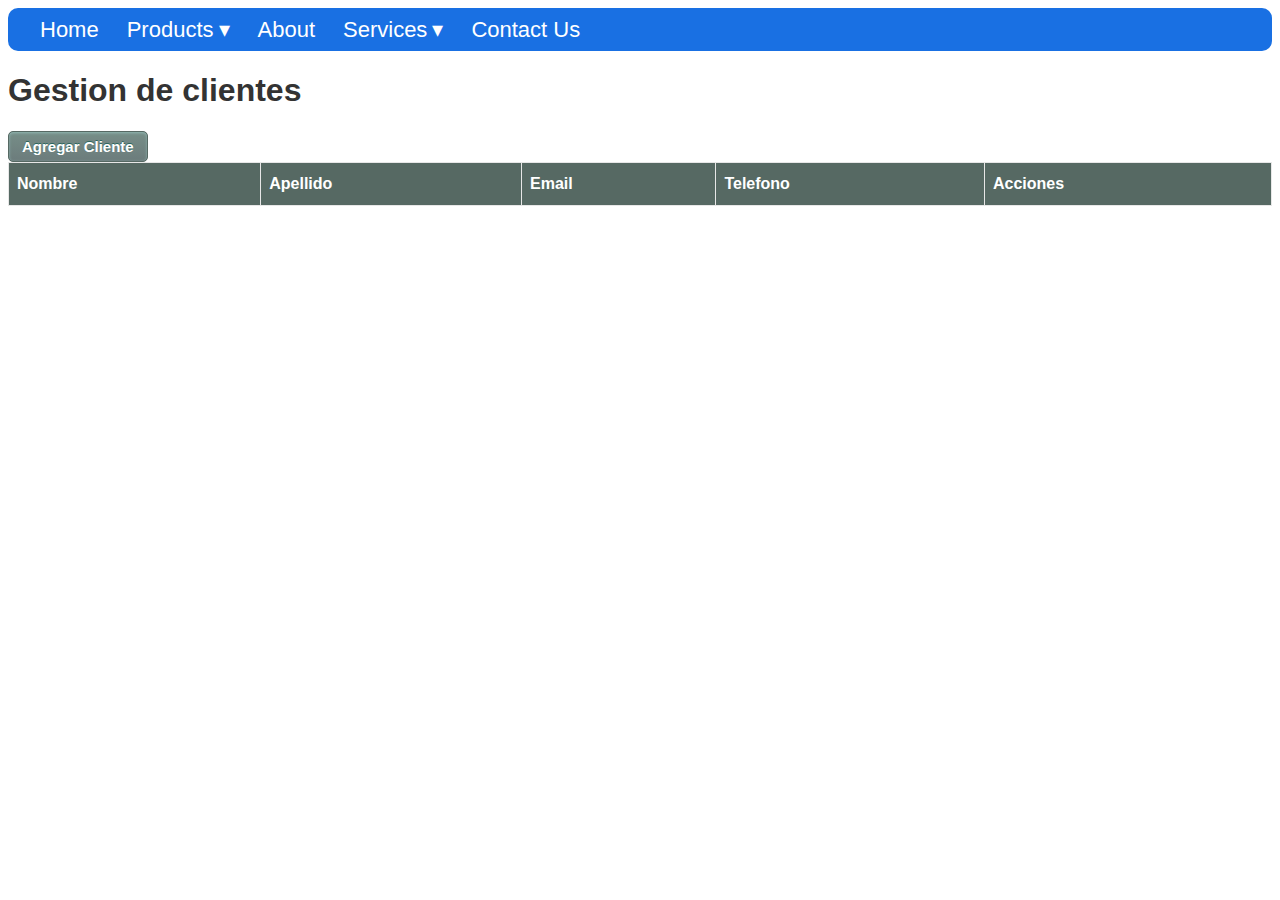
<file: frontend/index.html>
<head>
    
    </head>
    <body>
    <link rel="stylesheet" href="style.css" />
    <link rel="stylesheet" href="menu.css" />
    <script src="script.js"></script>

    <nav id='menu'>
        <input type='checkbox' id='responsive-menu' onclick='updatemenu()'><label></label>
        <ul>
          <li><a href='http://'>Home</a></li>
          <li><a class='dropdown-arrow' href='http://'>Products</a>
            <ul class='sub-menus'>
              <li><a href='http://'>Products 1</a></li>
              <li><a href='http://'>Products 2</a></li>
              <li><a href='http://'>Products 3</a></li>
              <li><a href='http://'>Products 4</a></li>
            </ul>
          </li>
          <li><a href='http://'>About</a></li>
          <li><a class='dropdown-arrow' href='http://'>Services</a>
            <ul class='sub-menus'>
              <li><a href='http://'>Services 1</a></li>
              <li><a href='http://'>Services 2</a></li>
              <li><a href='http://'>Services 3</a></li>
            </ul>
          </li>
          <li><a href='http://'>Contact Us</a></li>
        </ul>
      </nav>

    <h1>Gestion de clientes</h1>
    
    <a onclick="agregarCliente()" href="#" class="btnedit">Agregar Cliente</a>

    <table id="customers">
      <thead>
      <tr>
        <th>Nombre</th>
        <th>Apellido</th>
        <th>Email</th>
        <th>Telefono</th>
        <th>Acciones</th>
      </tr>
    </thead>
    
      <tbody>

      </tbody>
      

    </table>
    
    <div id="modal" class="modale" aria-hidden="true">
        <div class="modal-dialog">
          <div class="modal-header">
            <h2>Datos del clientes</h2>
            <a onclick="cerrarModal()" href="#" class="btn-close closemodale" aria-hidden="true">&times;</a>
          </div>
          <div class="modal-body">
            <input type="text" name="u" placeholder="Nombre" size="20" /><br/>
            <input type="text" name="u" placeholder="Apellido" size="20" /><br/>
            <input type="text" name="u" placeholder="Email" size="20" /><br/>
            <input type="text" name="u" placeholder="Telefono" size="20" /><br/>

          <div class="modal-footer">
        
      
            <a href="#" class="btn" id="btn_ingresar">Guardar</a>
          </div>
        </div>
      </div>
      <!-- /Modal -->
      
<script>
    function agregarCliente(){
        htmlModal = document.getElementById("modal");
        htmlModal.setAttribute("class", "modale opened");
    }
    function cerrarModal(){
        htmlModal = document.getElementById("modal");
        htmlModal.setAttribute("class", "modale");
    }
</script>

    </body>
</file>
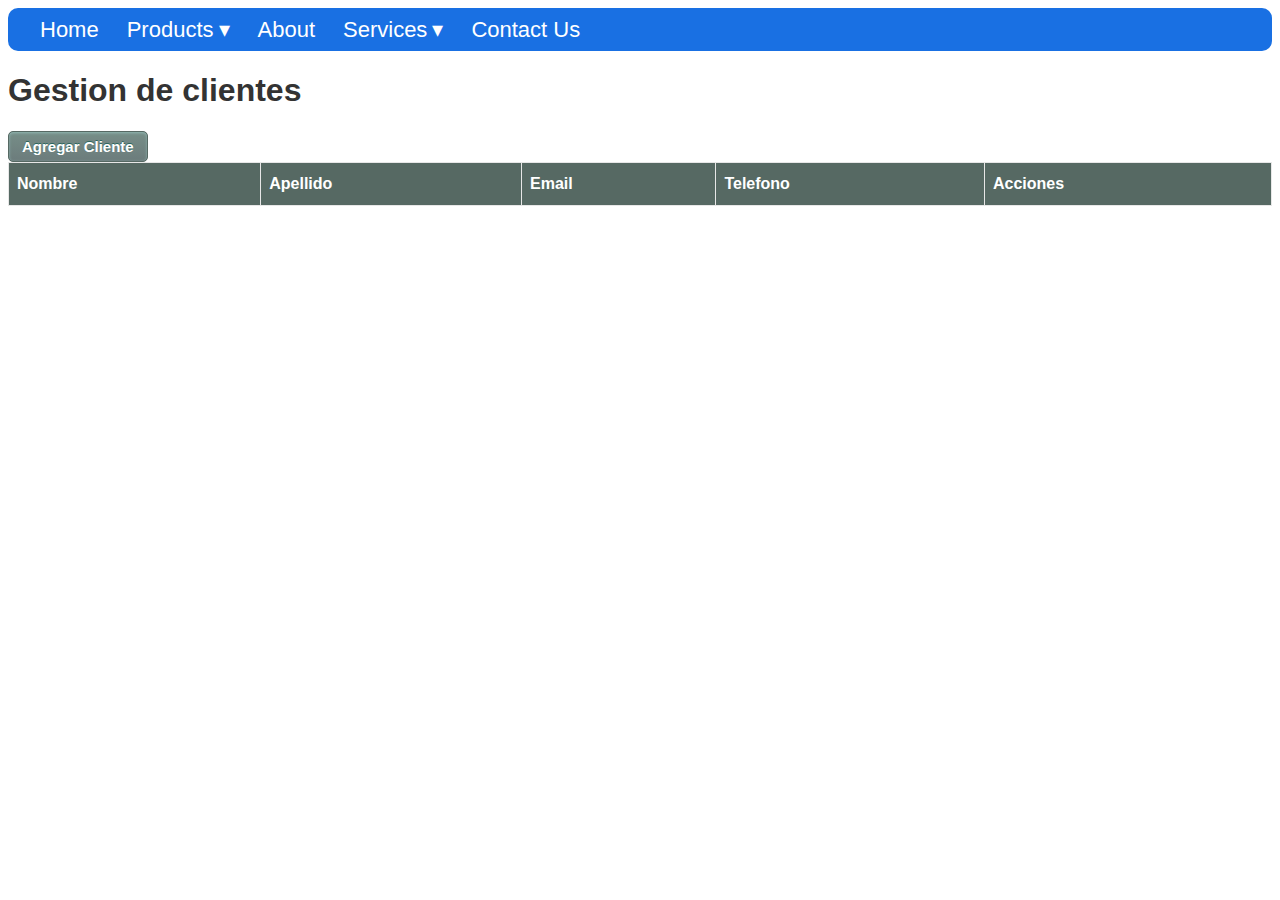
<file: front/formulario/index.html>
<head>
    
    </head>
    <body>
    <link rel="stylesheet" href="style.css" />
    <link rel="stylesheet" href="menu.css" />
    <link rel="preconnect" href="https://fonts.googleapis.com">
    <link rel="preconnect" href="https://fonts.gstatic.com" crossorigin>
    <link href="https://fonts.googleapis.com/css2?family=Share+Tech+Mono&display=swap" rel="stylesheet">
    <script src="script.js"></script>

    <nav id='menu'>
        <input type='checkbox' id='responsive-menu' onclick='updatemenu()'><label></label>
        <ul>
          <li><a href='http://'>Home</a></li>
          <li><a class='dropdown-arrow' href='http://'>Products</a>
            <ul class='sub-menus'>
              <li><a href='http://'>Products 1</a></li>
              <li><a href='http://'>Products 2</a></li>
              <li><a href='http://'>Products 3</a></li>
              <li><a href='http://'>Products 4</a></li>
            </ul>
          </li>
          <li><a href='http://'>About</a></li>
          <li><a class='dropdown-arrow' href='http://'>Services</a>
            <ul class='sub-menus'>
              <li><a href='http://'>Services 1</a></li>
              <li><a href='http://'>Services 2</a></li>
              <li><a href='http://'>Services 3</a></li>
            </ul>
          </li>
          <li><a href='http://'>Contact Us</a></li>
        </ul>
      </nav>

    <h1>Gestion de clientes</h1>
    
    <a onclick="agregarCliente()" href="#" class="btnedit">Agregar Cliente</a>

    <table id="customers">
      <thead>
      <tr>
        <th>Nombre</th>
        <th>Apellido</th>
        <th>Email</th>
        <th>Telefono</th>
        <th>Acciones</th>
      </tr>
    </thead>
    
      <tbody>

      </tbody>
      

    </table>
    
    <div id="modal" class="modale" aria-hidden="true">
        <div class="modal-dialog">
          <div class="modal-header">
            <h2>Datos del clientes</h2>
            <a onclick="cerrarModal()" href="#" class="btn-close closemodale" aria-hidden="true">&times;</a>
          </div>
          <div class="modal-body">
            <input type="text" name="u" placeholder="Nombre" size="20" /><br/>
            <input type="text" name="u" placeholder="Apellido" size="20" /><br/>
            <input type="text" name="u" placeholder="Email" size="20" /><br/>
            <input type="text" name="u" placeholder="Telefono" size="20" /><br/>

          <div class="modal-footer">
        
      
            <a href="#" class="btn" id="btn_ingresar">Guardar</a>
          </div>
        </div>
      </div>
      <!-- /Modal -->
      
<script>
    function agregarCliente(){
        htmlModal = document.getElementById("modal");
        htmlModal.setAttribute("class", "modale opened");
    }
    function cerrarModal(){
        htmlModal = document.getElementById("modal");
        htmlModal.setAttribute("class", "modale");
    }
</script>

    </body>
</file>
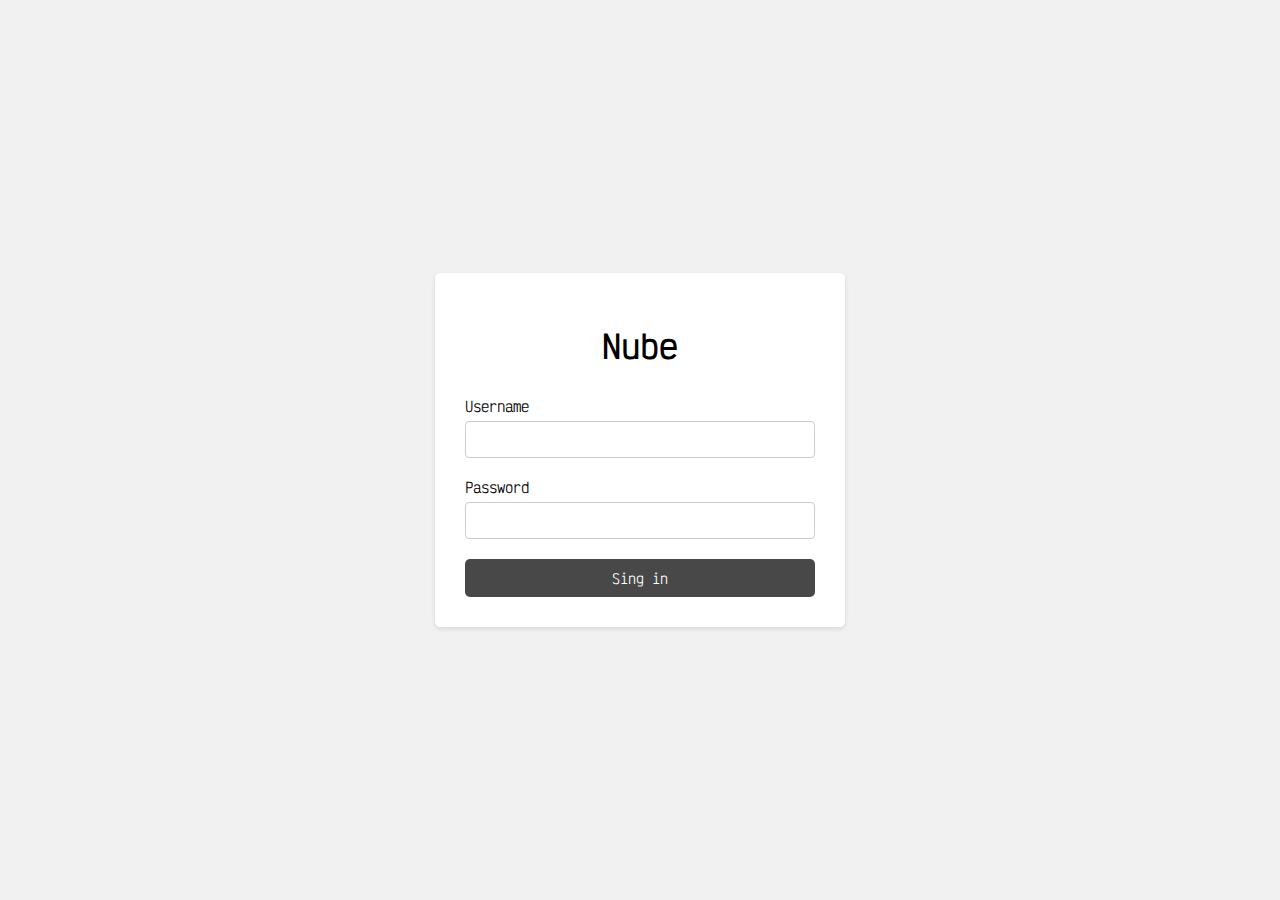
<file: front/login/login.html>
<!DOCTYPE html>
<html lang="en">
<head>
    <meta charset="UTF-8">
    <meta name="viewport" content="width=device-width, initial-scale=1.0">
    <link rel="preconnect" href="https://fonts.googleapis.com">
    <link rel="preconnect" href="https://fonts.gstatic.com" crossorigin>
    <link href="https://fonts.googleapis.com/css2?family=Victor+Mono:wght@500&display=swap" rel="stylesheet">
    <title>Nube</title>
    <link rel="stylesheet" href="style.css">
</head>
<body>
    <div class="container">
        <h1>Nube</h1>
        <form id="login-form">
            <label for="username">Username</label>
            <input type="text" id="username" name="username" required>

            <label for="password">Password</label>
            <input type="password" id="password" name="password" required>

            <button type="submit">Sing in</button>
        </form>
    </div>
    <script src="script.js"></script>
</body>
</html>
</file>
<file: frontend/style.css>
#customers {
  font-family: Arial, Helvetica, sans-serif;
  border-collapse: collapse;
  width: 100%;
  }
  
#customers td, #customers th {
  border: 1px solid rgb(231, 231, 231);
  padding: 8px;
}

#customers tr:nth-child(even){background-color: #f2f2f2;}

#customers tr:hover {background-color: #ddd;}

#customers th {
  padding-top: 12px;
  padding-bottom: 12px;
  text-align: left;
  background-color: #566963;
  color: white;
}
.btnedit {
  box-shadow:inset 0px 1px 3px 0px #91b8b3;
  background:linear-gradient(to bottom, #768d87 5%, #6c7c7c 100%);
  background-color:#768d87;
  border-radius:5px;
  border:1px solid #566963;
  display:inline-block;
  cursor:pointer;
  color:#ffffff;
  font-family:Arial;
  font-size:15px;
  font-weight:bold;
  padding:6px 13px;
  text-decoration:none;
  text-shadow:0px -1px 0px #2b665e;
}
.btnedit:hover {
  background:linear-gradient(to bottom, #6c7c7c 5%, #768d87 100%);
  background-color:#6c7c7c;
}
.btnedit:active {
  position:relative;
  top:1px;
}
.btnedelete {
  box-shadow:inset 0px 1px 3px 0px #91b8b3;
  background:linear-gradient(to bottom, #768d87 5%, #6c7c7c 100%);
  background-color:#768d87;
  border-radius:5px;
  border:1px solid #566963;
  display:inline-block;
  cursor:pointer;
  color:#ffffff;
  font-family:Arial;
  font-size:15px;
  font-weight:bold;
  padding:6px 13px;
  text-decoration:none;
  text-shadow:0px -1px 0px #2b665e;
}
.btnedelete:hover {
  background:linear-gradient(to bottom, #6c7c7c 5%, #768d87 100%);
  background-color:#6c7c7c;
}
.btnedelete:active {
  position:relative;
  top:1px;
}



body{
  font-family:sans-serif;
  color:#333;
}

.btn {
  background: #428bca;
  border: #357ebd solid 0px;
  border-radius: 3px;
  color: #fff;
  display: inline-block;
  font-size: 14px;
  padding: 8px 15px;
  text-decoration: none;
  text-align: center;
  min-width: 60px;
  position: relative;
  transition: color .1s ease;
}
.btn:hover {
  background: #357ebd;
}
.btn.btn-big {
  font-size: 18px;
  padding: 15px 20px;
  min-width: 100px;
}
.btn-close {
  color: #aaaaaa;
  font-size: 20px;
  text-decoration: none;
  padding:10px;
  position: absolute;
  right: 7px;
  top: 0;
}
.btn-close:hover {
  color: #919191;
}
.modale:before {
  content: "";
  display: none;
  background: rgba(0, 0, 0, 0.6);
  position: fixed;
  top: 0;
  left: 0;
  right: 0;
  bottom: 0;
  z-index: 10;
}
.opened:before {
  display: block;
}
.opened .modal-dialog {
  -webkit-transform: translate(0, 0);
  -ms-transform: translate(0, 0);
  transform: translate(0, 0);
  top: 20%;
}
.modal-dialog {
  background: #fefefe;
  border: #333333 solid 0px;
  border-radius: 5px;
  margin-left: -200px;
  text-align:center;
  position: fixed;
  left: 50%;
  top: -100%;
  z-index: 11;
  width: 360px;
  box-shadow:0 5px 10px rgba(0,0,0,0.3);
  -webkit-transform: translate(0, -500%);
  -ms-transform: translate(0, -500%);
  transform: translate(0, -500%);
  -webkit-transition: -webkit-transform 0.3s ease-out;
  -moz-transition: -moz-transform 0.3s ease-out;
  -o-transition: -o-transform 0.3s ease-out;
  transition: transform 0.3s ease-out;
}
.modal-body {
  padding: 20px;
}
.modal-body input{
  width:200px;
  padding:8px;
  border:1px solid #ddd;
  color:#888;
  outline:0;
  font-size:14px;
  font-weight:bold
}
.modal-header,
.modal-footer {
  padding: 10px 20px;
}
.modal-header {
  border-bottom: #eeeeee solid 1px;
}
.modal-header h2 {
  font-size: 20px;
}
</file>
<file: frontend/menu.css>
#menu {
	background: #1970E3;
	color: #FFF;
	height: 43px;
	padding-left: 18px;
	border-radius: 10px;
}
#menu ul, #menu li {
	margin: 0 auto;
	padding: 0;
	list-style: none
}
#menu ul {
	width: 100%;
}
#menu li {
	float: left;
	display: inline;
	position: relative;
}
#menu a {
	display: block;
	line-height: 43px;
	padding: 0 14px;
	text-decoration: none;
	color: #FFFFFF;
	font-size: 22px;
}
#menu a.dropdown-arrow:after {
	content: "\25BE";
	margin-left: 5px;
}
#menu li a:hover {
	color: #0099CC;
	background: #F2F2F2;
}
#menu input {
	display: none;
	margin: 0;
	padding: 0;
	height: 43px;
	width: 100%;
	opacity: 0;
	cursor: pointer
}
#menu label {
	display: none;
	line-height: 43px;
	text-align: center;
	position: absolute;
	left: 35px
}
#menu label:before {
	font-size: 1.6em;
	content: "\2261"; 
	margin-left: 20px;
}
#menu ul.sub-menus{
	height: auto;
	overflow: hidden;
	width: 170px;
	background: #444444;
	position: absolute;
	z-index: 99;
	display: none;
}
#menu ul.sub-menus li {
	display: block;
	width: 100%;
}
#menu ul.sub-menus a {
	color: #FFFFFF;
	font-size: 16px;
}
#menu li:hover ul.sub-menus {
	display: block
}
#menu ul.sub-menus a:hover{
	background: #F2F2F2;
	color: #444444;
}
@media screen and (max-width: 800px){
	#menu {position:relative}
	#menu ul {background:#111;position:absolute;top:100%;right:0;left:0;z-index:3;height:auto;display:none}
	#menu ul.sub-menus {width:100%;position:static;}
	#menu ul.sub-menus a {padding-left:30px;}
	#menu li {display:block;float:none;width:auto;}
	#menu input, #menu label {position:absolute;top:0;left:0;display:block}
	#menu input {z-index:4}
	#menu input:checked + label {color:white}
	#menu input:checked + label:before {content:"\00d7"}
	#menu input:checked ~ ul {display:block}
}
</file>
<file: front/formulario/style.css>
#customers {
  font-family: Arial, Helvetica, sans-serif;
  border-collapse: collapse;
  width: 100%;
  }
  
#customers td, #customers th {
  border: 1px solid rgb(231, 231, 231);
  padding: 8px;
}

#customers tr:nth-child(even){background-color: #f2f2f2;}

#customers tr:hover {background-color: #ddd;}

#customers th {
  padding-top: 12px;
  padding-bottom: 12px;
  text-align: left;
  background-color: #566963;
  color: white;
}
.btnedit {
  box-shadow:inset 0px 1px 3px 0px #91b8b3;
  background:linear-gradient(to bottom, #768d87 5%, #6c7c7c 100%);
  background-color:#768d87;
  border-radius:5px;
  border:1px solid #566963;
  display:inline-block;
  cursor:pointer;
  color:#ffffff;
  font-family:Arial;
  font-size:15px;
  font-weight:bold;
  padding:6px 13px;
  text-decoration:none;
  text-shadow:0px -1px 0px #2b665e;
}
.btnedit:hover {
  background:linear-gradient(to bottom, #6c7c7c 5%, #768d87 100%);
  background-color:#6c7c7c;
}
.btnedit:active {
  position:relative;
  top:1px;
}
.btnedelete {
  box-shadow:inset 0px 1px 3px 0px #91b8b3;
  background:linear-gradient(to bottom, #768d87 5%, #6c7c7c 100%);
  background-color:#768d87;
  border-radius:5px;
  border:1px solid #566963;
  display:inline-block;
  cursor:pointer;
  color:#ffffff;
  font-family:Arial;
  font-size:15px;
  font-weight:bold;
  padding:6px 13px;
  text-decoration:none;
  text-shadow:0px -1px 0px #2b665e;
}
.btnedelete:hover {
  background:linear-gradient(to bottom, #6c7c7c 5%, #768d87 100%);
  background-color:#6c7c7c;
}
.btnedelete:active {
  position:relative;
  top:1px;
}



body{
  font-family:sans-serif;
  color:#333;
}

.btn {
  background: #428bca;
  border: #357ebd solid 0px;
  border-radius: 3px;
  color: #fff;
  display: inline-block;
  font-size: 14px;
  padding: 8px 15px;
  text-decoration: none;
  text-align: center;
  min-width: 60px;
  position: relative;
  transition: color .1s ease;
}
.btn:hover {
  background: #357ebd;
}
.btn.btn-big {
  font-size: 18px;
  padding: 15px 20px;
  min-width: 100px;
}
.btn-close {
  color: #aaaaaa;
  font-size: 20px;
  text-decoration: none;
  padding:10px;
  position: absolute;
  right: 7px;
  top: 0;
}
.btn-close:hover {
  color: #919191;
}
.modale:before {
  content: "";
  display: none;
  background: rgba(0, 0, 0, 0.6);
  position: fixed;
  top: 0;
  left: 0;
  right: 0;
  bottom: 0;
  z-index: 10;
}
.opened:before {
  display: block;
}
.opened .modal-dialog {
  -webkit-transform: translate(0, 0);
  -ms-transform: translate(0, 0);
  transform: translate(0, 0);
  top: 20%;
}
.modal-dialog {
  background: #fefefe;
  border: #333333 solid 0px;
  border-radius: 5px;
  margin-left: -200px;
  text-align:center;
  position: fixed;
  left: 50%;
  top: -100%;
  z-index: 11;
  width: 360px;
  box-shadow:0 5px 10px rgba(0,0,0,0.3);
  -webkit-transform: translate(0, -500%);
  -ms-transform: translate(0, -500%);
  transform: translate(0, -500%);
  -webkit-transition: -webkit-transform 0.3s ease-out;
  -moz-transition: -moz-transform 0.3s ease-out;
  -o-transition: -o-transform 0.3s ease-out;
  transition: transform 0.3s ease-out;
}
.modal-body {
  padding: 20px;
}
.modal-body input{
  width:200px;
  padding:8px;
  border:1px solid #ddd;
  color:#888;
  outline:0;
  font-size:14px;
  font-weight:bold
}
.modal-header,
.modal-footer {
  padding: 10px 20px;
}
.modal-header {
  border-bottom: #eeeeee solid 1px;
}
.modal-header h2 {
  font-size: 20px;
}
</file>
<file: front/formulario/menu.css>
#menu {
	background: #1970E3;
	color: #FFF;
	height: 43px;
	padding-left: 18px;
	border-radius: 10px;
}
#menu ul, #menu li {
	margin: 0 auto;
	padding: 0;
	list-style: none
}
#menu ul {
	width: 100%;
}
#menu li {
	float: left;
	display: inline;
	position: relative;
}
#menu a {
	display: block;
	line-height: 43px;
	padding: 0 14px;
	text-decoration: none;
	color: #FFFFFF;
	font-size: 22px;
}
#menu a.dropdown-arrow:after {
	content: "\25BE";
	margin-left: 5px;
}
#menu li a:hover {
	color: #0099CC;
	background: #F2F2F2;
}
#menu input {
	display: none;
	margin: 0;
	padding: 0;
	height: 43px;
	width: 100%;
	opacity: 0;
	cursor: pointer
}
#menu label {
	display: none;
	line-height: 43px;
	text-align: center;
	position: absolute;
	left: 35px
}
#menu label:before {
	font-size: 1.6em;
	content: "\2261"; 
	margin-left: 20px;
}
#menu ul.sub-menus{
	height: auto;
	overflow: hidden;
	width: 170px;
	background: #444444;
	position: absolute;
	z-index: 99;
	display: none;
}
#menu ul.sub-menus li {
	display: block;
	width: 100%;
}
#menu ul.sub-menus a {
	color: #FFFFFF;
	font-size: 16px;
}
#menu li:hover ul.sub-menus {
	display: block
}
#menu ul.sub-menus a:hover{
	background: #F2F2F2;
	color: #444444;
}
@media screen and (max-width: 800px){
	#menu {position:relative}
	#menu ul {background:#111;position:absolute;top:100%;right:0;left:0;z-index:3;height:auto;display:none}
	#menu ul.sub-menus {width:100%;position:static;}
	#menu ul.sub-menus a {padding-left:30px;}
	#menu li {display:block;float:none;width:auto;}
	#menu input, #menu label {position:absolute;top:0;left:0;display:block}
	#menu input {z-index:4}
	#menu input:checked + label {color:white}
	#menu input:checked + label:before {content:"\00d7"}
	#menu input:checked ~ ul {display:block}
}
</file>
<file: front/login/style.css>
body {
    font-family: 'Victor Mono', monospace;
    display: flex;
    justify-content: center;
    align-items: center;
    height: 100vh;
    margin: 0;
    background-color: #f1f1f1;
}

.container {
    font-family: 'Victor Mono', monospace;
    background-color: #fff;
    padding: 30px;
    border-radius: 5px;
    box-shadow: 0 2px 5px rgba(0, 0, 0, 0.1);
    width: 350px;
}

h1 {
    text-align: center;
    margin-bottom: 30px;
}

form {
    display: flex;
    flex-direction: column;
}

label {
    font-size: 14px;
    margin-bottom: 5px;
}

input {
    padding: 10px;
    margin-bottom: 20px;
    border: 1px solid #ccc;
    border-radius: 4px;
}

button {
    font-family: 'Victor Mono', monospace;
    background-color: #484848;
    color: #fff;
    padding: 10px;
    border: none;
    border-radius: 5px;
    cursor: pointer;
}

button:hover {
    background-color: #2b2b2b;
}
</file>
